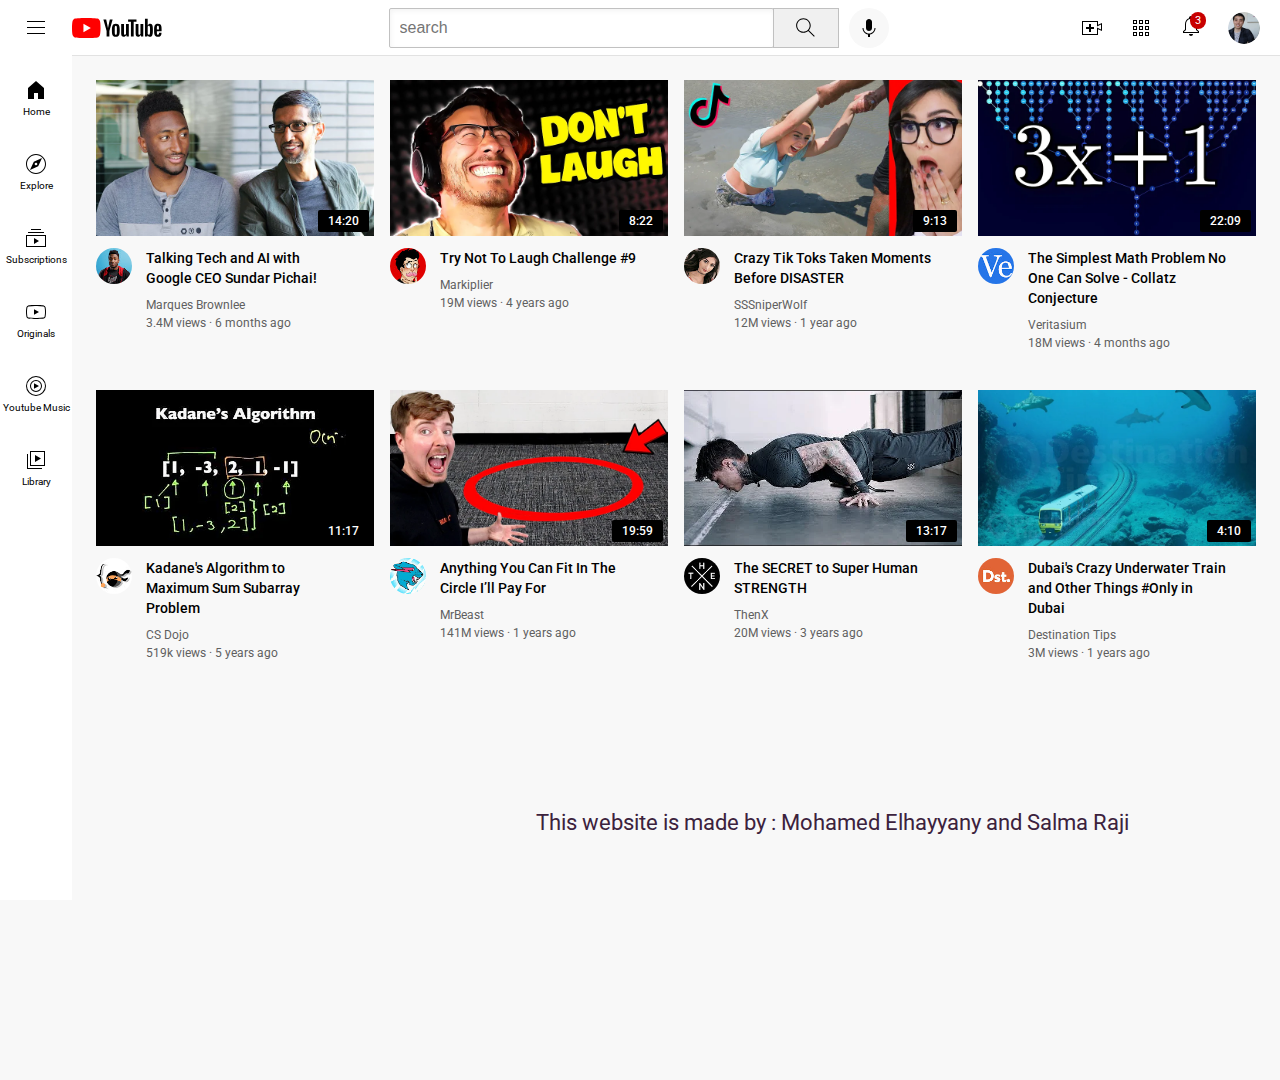
<file: index.html>
<!DOCTYPE html>
<html>
  <head><meta charset="utf-8">
    
      <title>youtube.com clone</title>

      <link rel="preconnect" href="https://fonts.googleapis.com">
  <link rel="preconnect" href="https://fonts.gstatic.com" crossorigin="">
  <link href="https://fonts.googleapis.com/css2?family=Roboto:wght@400;500;700&amp;display=swap" rel="stylesheet">

  <link rel="stylesheet" href="styles/general.css">
  <link rel="stylesheet" href="styles/video.css">
  <link rel="stylesheet" href="styles/header.css">
  <link rel="stylesheet" href="styles/sidebar.css">
   </head>
<body >
  
    </style>
  </div>
    
    <div class="header">
      <div class="left-section">
        <img class="hamburger-menu" src="icons/hamburger-menu.svg">
        <img class="youtube-logo" src="icons/youtube-logo.svg">
      </div>
      <div class="middle-section"> 
        <input class="search-bar" type="text" placeholder="search">
        <button class="search-button">
          <img class="search-icon" src="icons/search.svg">
          <div class="tooltip">Search</div>
        </button>
        <button class="voice-search-button">
          <img class="voice-search-icon" = src="icons/voice-search-icon.svg">
          <div class="tooltip">Search with your voice</div>
        </button>
      </div>
      <div class="right-section">
        <img class="upload-icon" src="icons/upload.svg">
        <img class="youtube-apps-icon" src="icons/youtube-apps.svg">
        <div class="notifications-icon-container">
          <img class="notifications-icon" src="icons/notifications.svg">
          <div class="notifications-count">3</div>
        </div>
        
        <img class="current-user-pic" src="chanel-pictures/my-channel.jpeg">
      </div>
     
    </div>
    <div class="sidebar">
      <div class="sidebar-link"><img src="icons/home.svg">
      <div>Home</div>
      </div>
      <div class="sidebar-link"><img src="icons/explore.svg">
      <div>Explore</div>
      </div>
      <div class="sidebar-link"><img src="icons/subscriptions.svg">
      <div>Subscriptions</div>
      </div>
      <div class="sidebar-link"><img src="icons/originals.svg">
      <div>Originals</div>
      </div>
      <div class="sidebar-link"><img src="icons/youtube-music.svg">
      <div>Youtube Music</div>
      </div>
      <div class="sidebar-link"><img src="icons/library.svg">
      <div>Library</div>
      </div>
    </div>
    
    <div class="video-grid">
      <div 
      class="video-preview">
         <div class="thumbnail-row"> 
           <img class="thumbnail" 
           src="thumbnails/thumbnail-1.webp">
           <div class="video-time">
            14:20</div>
         </div>
       <div class="video-info-grid">  
        <div class="channel-pic">
           <img class="profile-pic" src="chanel-pictures/channel-1.jpeg">
         </div>
         <div class="video-info">
       
             <p class="video-title">
             Talking Tech and AI with Google CEO Sundar Pichai!
           </p>
           <p class="video-author">
             Marques Brownlee 
           </p>
           <p class="video-stats">
             3.4M views · 6 months ago
           </p>
           </div>
         </div>
       </div>
       <div
        class="video-preview">
              <div class="thumbnail-row"> 
                <img class="thumbnail" 
                src="thumbnails/thumbnail-2.webp">
                <div class="video-time2">
                  8:22
                </div>
              </div>
           <div class="video-info-grid">
              <div class="channel-pic">
                <img class="profile-pic" src="chanel-pictures/channel-2.jpeg">
              </div>
              <div class="video-info">
                <p class="video-title">
                Try Not To Laugh Challenge #9
              </p>
              <p class="video-author">
               Markiplier 
              </p>
              <p class="video-stats">
               19M views · 4 years ago
              </p>
                 </div>
           </div>
       </div>          
   
   
       <div 
      class="video-preview">
         <div class="thumbnail-row"> 
           <img class="thumbnail" 
           src="thumbnails/thumbnail-3.webp">
           <div class="video-time3">
            9:13
           </div>
         </div>
       <div class="video-info-grid">  
        <div class="channel-pic">
           <img class="profile-pic" src="chanel-pictures/channel-3.jpeg">
         </div>
         <div class="video-info">
       
             <p class="video-title">
             Crazy Tik Toks Taken Moments Before DISASTER
           </p>
           <p class="video-author">
            SSSniperWolf 
           </p>
           <p class="video-stats">
             12M views · 1 year ago
           </p>
           </div>
         </div>
       </div>
       <div
        class="video-preview">
              <div class="thumbnail-row"> 
                <img class="thumbnail" 
                src="thumbnails/thumbnail-4.webp">
                <div class="video-time4">
                  22:09
                 </div>
              </div>
           <div class="video-info-grid">
              <div class="channel-pic">
                <img class="profile-pic" src="chanel-pictures/channel-4.jpeg">
              </div>
              <div class="video-info">
                <p class="video-title">
                The Simplest Math Problem No One Can Solve - Collatz Conjecture </p>
              <p class="video-author">
               Veritasium 
              </p>
              <p class="video-stats">
               18M views · 4 months ago
              </p>
                 </div>
           </div>
       </div>          
   
   
       <div 
      class="video-preview">
         <div class="thumbnail-row"> 
           <img class="thumbnail" 
           src="thumbnails/thumbnail-5.webp">
           <div class="video-time5">
            11:17
           </div>
         </div>
       <div class="video-info-grid">  
        <div class="channel-pic">
           <img class="profile-pic" src="chanel-pictures/channel-5.jpeg">
         </div>
         <div class="video-info">
       
             <p class="video-title">
             Kadane's Algorithm to Maximum Sum Subarray Problem
           </p>
           <p class="video-author">
             CS Dojo 
           </p>
           <p class="video-stats">
             519k views · 5 years ago
           </p>
           </div>
         </div>
       </div>
       <div
        class="video-preview">
              <div class="thumbnail-row"> 
                <img class="thumbnail" 
                src="thumbnails/thumbnail-6.webp">
                <div class="video-time6">
                  19:59
                </div>
              </div>
           <div class="video-info-grid">
              <div class="channel-pic">
                <img class="profile-pic" src="chanel-pictures/channel-6.jpeg">
              </div>
              <div class="video-info">
                <p class="video-title">
                Anything You Can Fit In The Circle I’ll Pay For
              </p>
              <p class="video-author">
               MrBeast 
              </p>
              <p class="video-stats">
               141M views · 1 years ago
              </p>
                 </div>
           </div>
       </div>          
       <div
       class="video-preview">
             <div class="thumbnail-row"> 
               <img class="thumbnail" 
               src="thumbnails/thumbnail-9.webp">
               <div class="video-time7">
                 13:17
               </div>
             </div>
          <div class="video-info-grid">
             <div class="channel-pic">
               <img class="profile-pic" src="chanel-pictures/channel-9.jpeg">
             </div>
             <div class="video-info">
               <p class="video-title">                
                The SECRET to Super Human STRENGTH 
             </p>
             <p class="video-author">
              ThenX
             </p>
             <p class="video-stats">
              20M views · 3 years ago
             </p>
                </div>
          </div>
      </div>  
      <div
      class="video-preview">
            <div class="thumbnail-row"> 
              <img class="thumbnail" 
              src="thumbnails/thumbnail-11.webp">
              <div class="video-time6">
                4:10
              </div>
            </div>
         <div class="video-info-grid">
            <div class="channel-pic">
              <img class="profile-pic" src="chanel-pictures/channel-11.jpeg">
            </div>
            <div class="video-info">
              <p class="video-title">
              Dubai's Crazy Underwater Train and Other Things #Only in Dubai
            </p>
            <p class="video-author">
              Destination Tips 
            </p>
            <p class="video-stats">
             3M views · 1 years ago
            </p>
               </div>
         </div>
     </div>  
    </div>
    <div class="copyrights">
      <p>This website is made by : Mohamed Elhayyany and Salma Raji</p>
    </div>
   

  </body>

</html>
</file>
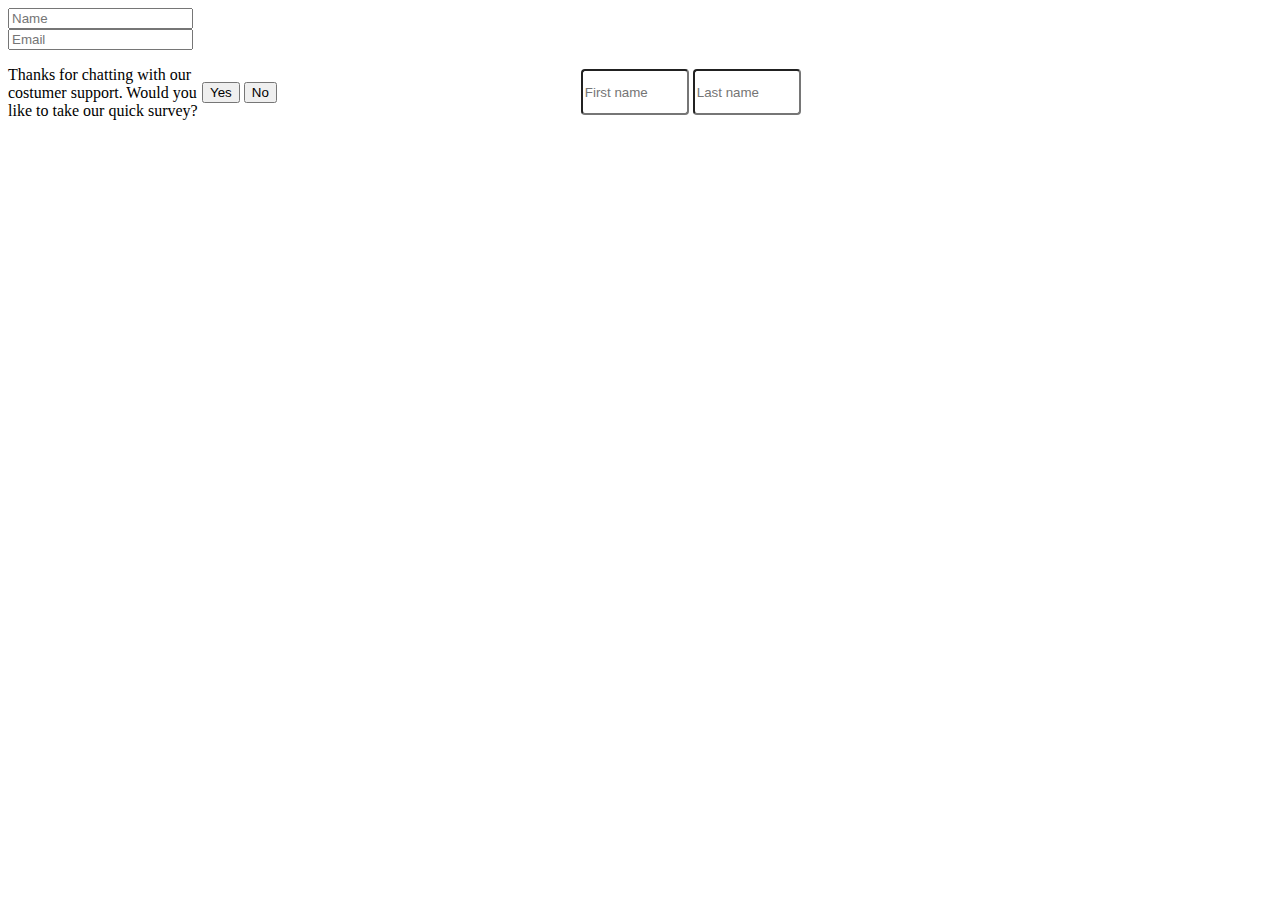
<file: exercises/exercises.html>
<!DOCTYPE html>
<html>
<head>
  <title>exercises</title>
<style>
  .Name-box,.Email-box{
   display: block;
  }
  .text{
    width: 190px;
    display: inline-block;
    vertical-align: middle;
  }
  .first-name,.last-name{
    width: 100px;
    height: 40px;
    display: inline-block;
    border-radius: 4px;
    

  }
  .first-name{
  
  }
  .No-button{
    margin-right: 300px;
  }

</style>
</head>

<body>
  <input class="Name-box" type="text" placeholder="Name">
  <input class="Email-box" type="text" placeholder="Email">
  <p class="text">Thanks for chatting with our costumer support.
     Would you like to take our quick survey?</p>
  <button class="yes-button">Yes</button>
  <button class="No-button">No</button>
  <input class="first-name" type="text" placeholder="First name"> 
  <input class="last-name" type="text" placeholder="Last name"> 

</body>

</html>
</file>
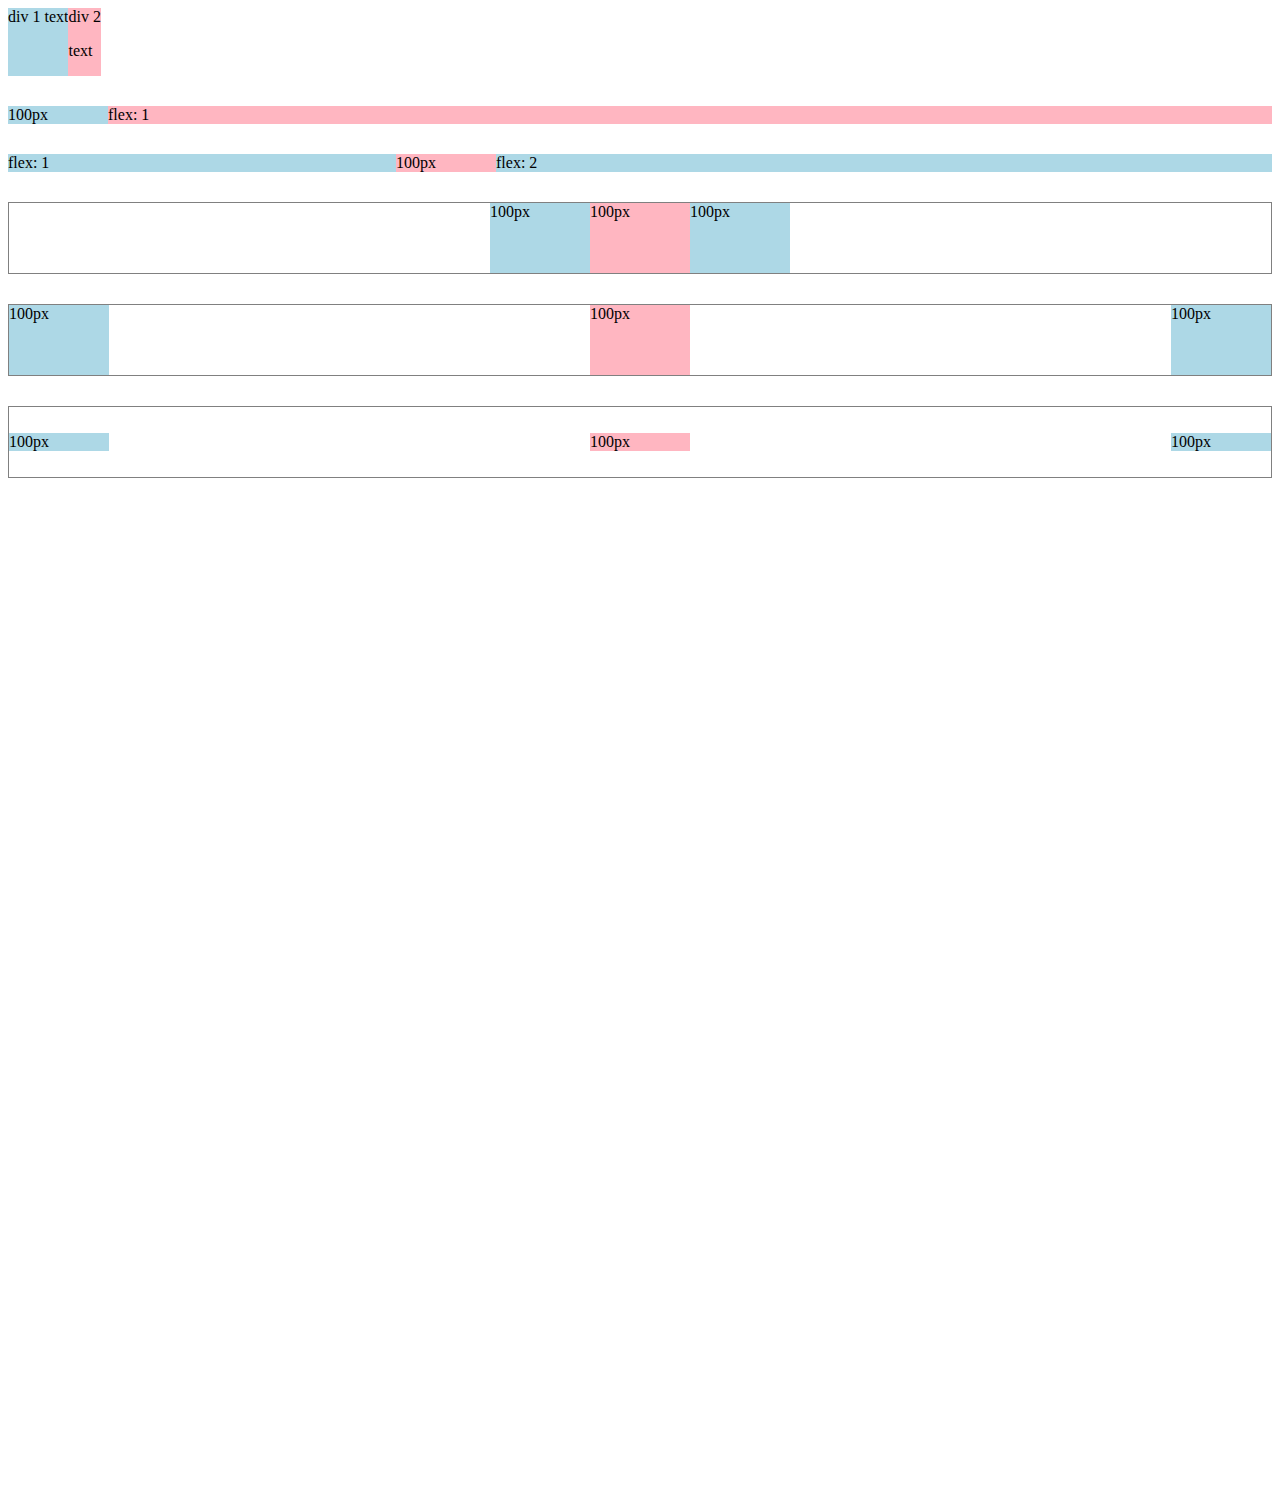
<file: exercises/flexbox.html>
<!DOCTYPE html>
<html>
  <head>
    <title>Flexbox-practice</title>
  </head>
  <body style="padding-bottom: 1000px;">
    <div style="display:flex;
                flex-direction: row;">
    </div>
    <div style="display:flex;
               flex-direction: row;">
      <div style="background-color: lightblue;">div 1 text</div>
      <div style="background-color: lightpink;">div 2 <p>text</p> </div>
    </div>


    <div style="display:flex;
                flex-direction: row;
                margin-top: 30px;">
      <div style="background-color: lightblue;width: 100px;">
                  100px</div>
      <div style="background-color: lightpink;
                  flex: 1;"> flex: 1</div>
    </div>

     <div style="display:flex;
          flex-direction: row;
          margin-top: 30px;">
      <div style="background-color: lightblue;flex: 1;">
            flex: 1</div>
      <div style="background-color: lightpink;
            width: 100px;"> 100px</div>
      <div style="background-color: lightblue;
            flex: 2;"> flex: 2</div>
    </div>
    <div style="display:flex;
          height: 70px;
          border-width: 1px;
          border-style: solid;
          border-color: gray;
          flex-direction: row;
          margin-top: 30px;
          justify-content: center;">
      <div style="background-color: lightblue;width: 100px;">
            100px</div>
      <div style="background-color: lightpink;
            width:100px;"> 100px</div>
      <div style="background-color: lightblue;
            width: 100px;;"> 100px</div>
    </div>

    <div style="display:flex;
          height: 70px;
          border-width: 1px;
          border-style: solid;
          border-color: gray;
          flex-direction: row;
          margin-top: 30px;
          justify-content: space-between;">
      <div style="background-color: lightblue;width: 100px;">
            100px</div>
      <div style="background-color: lightpink;
            width:100px;"> 100px</div>
      <div style="background-color: lightblue;
            width: 100px;;"> 100px</div>
    </div>


    <div style="display:flex;
          height: 70px;
          border-width: 1px;
          border-style: solid;
          border-color: gray;
          flex-direction: row;
          margin-top: 30px;
          justify-content: space-between;
          align-items: center;">
      <div style="background-color: lightblue;width: 100px;">
            100px</div>
      <div style="background-color: lightpink;
            width:100px;"> 100px</div>
      <div style="background-color: lightblue;
            width: 100px;;"> 100px</div>
    </div>

  </body>
</html>
</file>
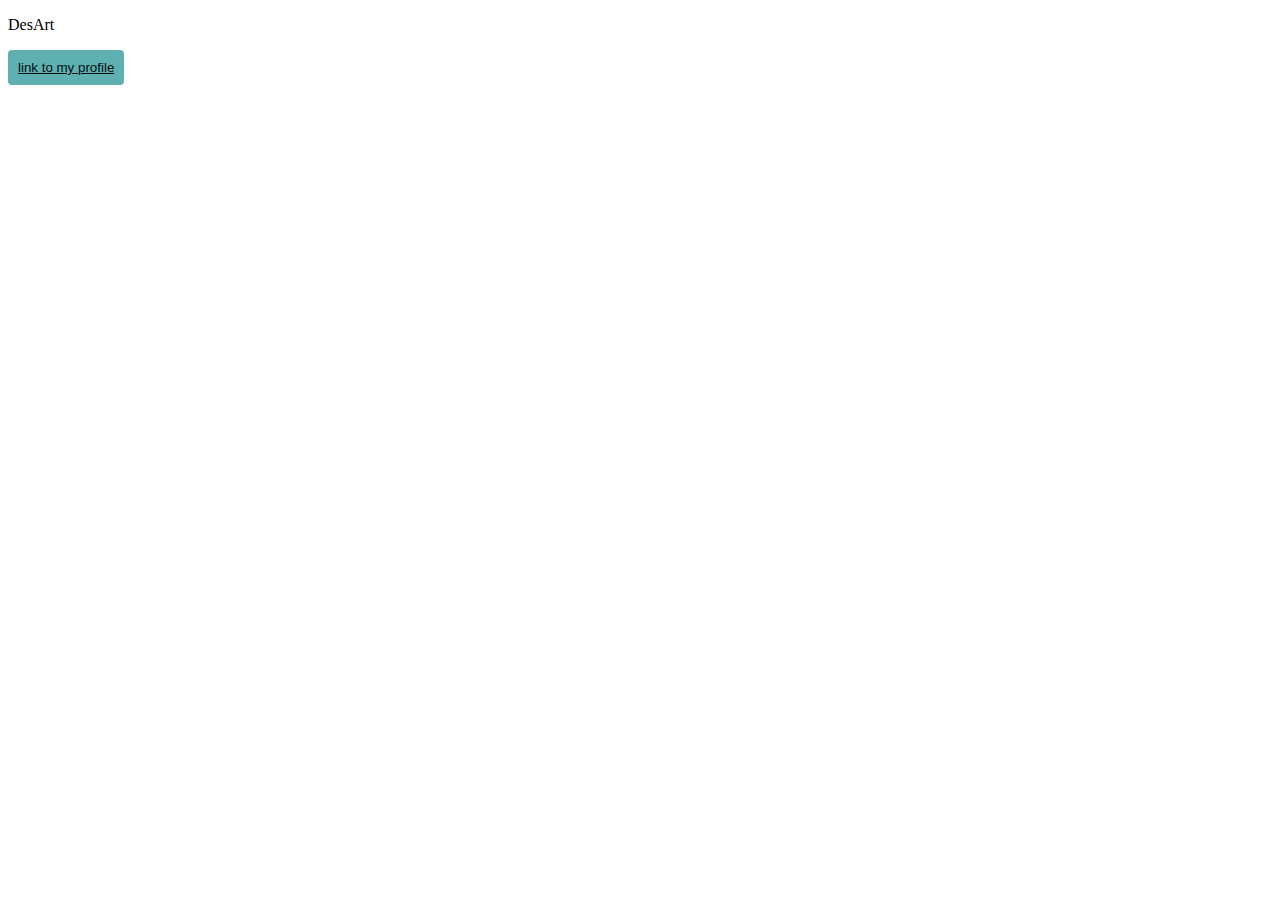
<file: exercises/website.html>
<!DOCTYPE html>
<html>
  <head>
    <title>First website</title>
  </head>
  <style>
    .button{
      background-color: rgb(95, 177, 177);
      color: lightcoral;
      padding: 10px;
      border-radius: 4px;
      border: none;
      cursor: pointer;
    }
  </style>
  <body>
    
    <p>
      DesArt
    </p>
    <button class="button">
      <a style="color: rgb(2, 13, 19);"
               href="https://www.fiverr.com/mohamede
              lhay?up_rollout=true" target="_blank">
            link to my profile
     </a>
    </button>

  </body>
</html>
</file>
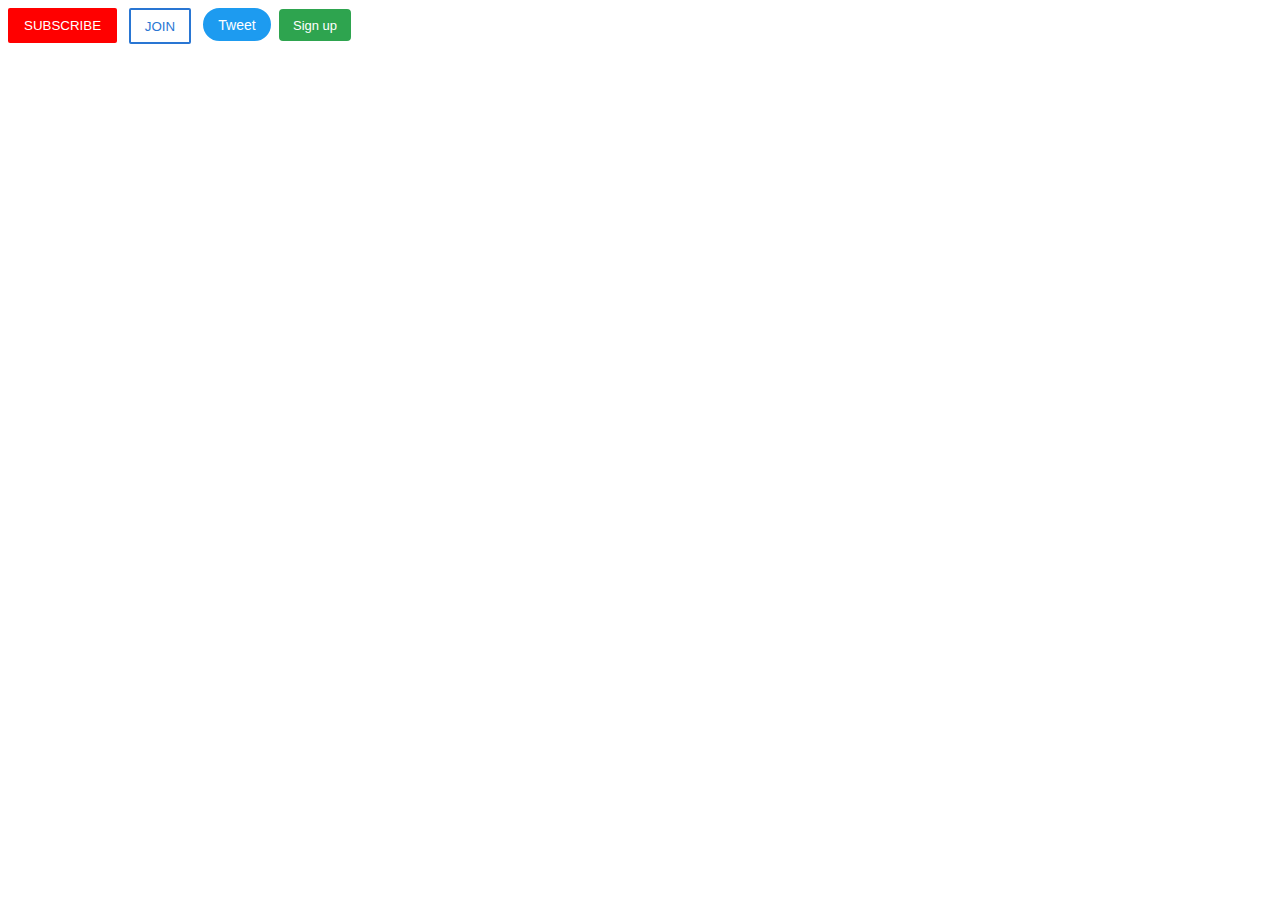
<file: intro-to-html/buttons.html>
<!DOCTYPE html>
<html>
  <head>
    <title>buttons styles</title>
    <link rel="stylesheet" href="buttons.css">

  </head>


  <body></body>

</html>


<button class="subscribe-button">
  SUBSCRIBE</button>
<button class="join-button">
  JOIN</button>
<button class="Tweet-button">
  Tweet</button>
  <button class="github">Sign up</button>
</file>
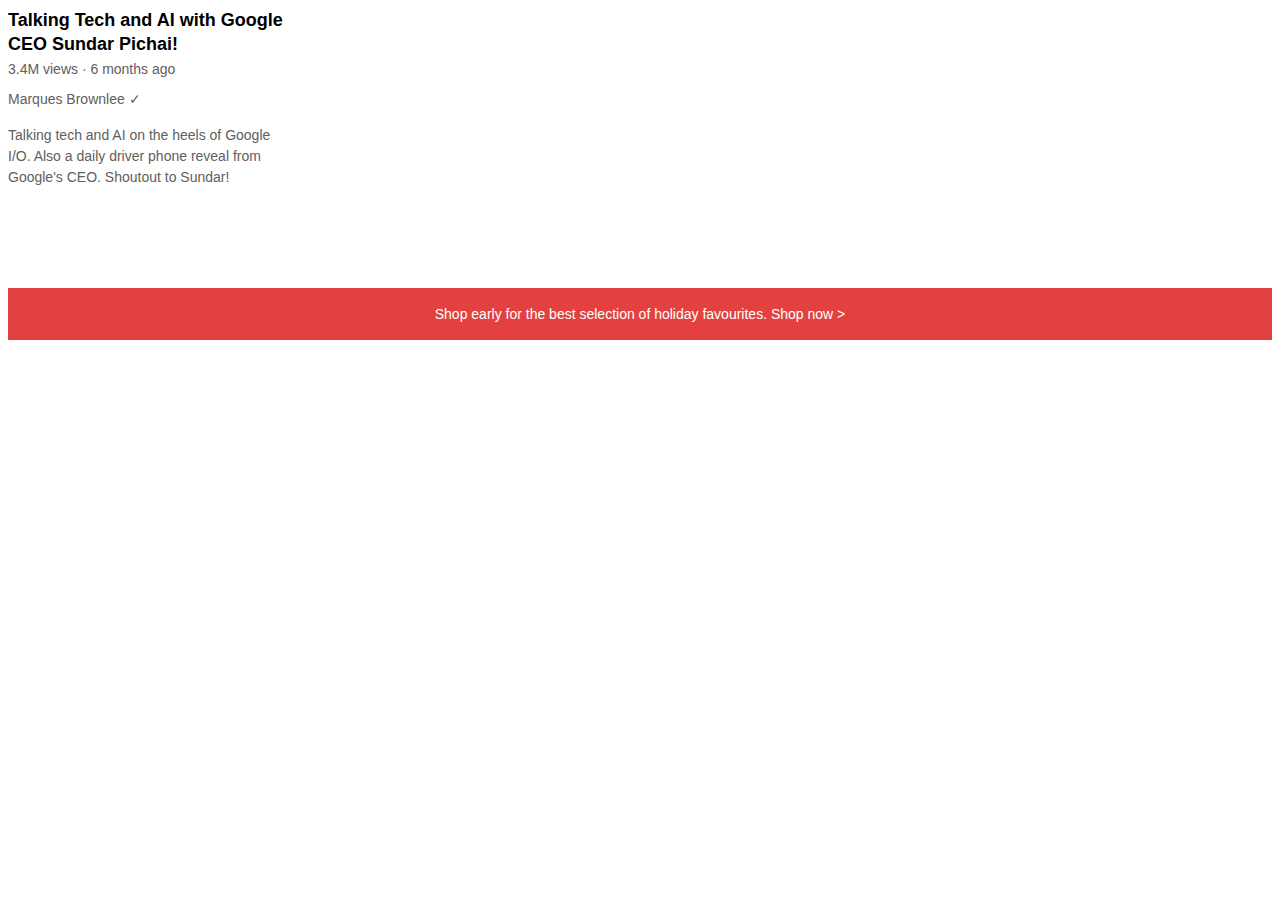
<file: intro-to-html/text.html>
<!DOCTYPE html>
<html>
  

  <head>
    <title>Text practice</title>
    <link rel="stylesheet" href="text.css">

   </head>

 </html>

<p class="video-title">
  Talking Tech and AI with Google CEO Sundar Pichai!
</p>

<p class="video-stats">
  3.4M views &#183; 6 months ago
</p>

<p class="video-author">
  Marques Brownlee &#10003;
</p>

<p class="video-description">
  Talking tech and AI on the heels of Google I/O. Also 
  a daily driver phone reveal from Google's CEO. 
  Shoutout to Sundar!
</p>

<P class="apple">
  Shop early for the best selection of 
  holiday favourites. <span class="span-shopnow">
    Shop now</span>  &#62;
</P>
</file>
<file: styles/general.css>
p{
  font-family: roboto,arial;
  margin-top: 0;
  margin-bottom: 0;
}
body{
  margin: 0;
  height: 1000px;
  padding-top:80px;
  padding-left: 96px;
  padding-right: 24px;
  background-color: rgb(248, 248, 248);
  font-family: roboto,arial;
}
</file>
<file: styles/video.css>
.video-author,.profile-pic,.thumbnail,.video-title{
  cursor: pointer;
  
}
.thumbnail{
  width: 100%;  

}

.video-title{
  margin-top: 0px;
  font-size: 14px;
  font-weight: 500;
  line-height: 20px;
  margin-bottom: 10px;
  
}
.video-author,.video-stats{
  font-size: 12px;
  color: rgb(96, 96, 96);

}
.video-author{
  margin-bottom: 4px;
}

.video-info-grid{
  display: grid;
  grid-template-columns: 50px 1fr;
}
.video-grid{
  display: grid;
  grid-template-columns: 1fr 1fr 1fr;
  column-gap: 16px;
  row-gap: 40px;
}
.channel-pic{
  width: 50px;
  vertical-align: top;

}
.video-info{
  display: inline-block;
  width: 200px;

}
.profile-pic{
  width: 36px;
  border-radius: 50px;
}
.thumbnail-row{
  margin-bottom: 8px;
  position: relative;
}
.video-time,.video-time2,.video-time3,
.video-time4,.video-time5,.video-time6,.video-time7{
  background-color: black;
  color: white;
  position: absolute;
  bottom: 8px;
  right: 5px;
  font-size: 12px;
  font-weight: 500;
  padding: 4px 10px;
  border-radius: 2px;

}
@media (max-width: 700px) {
  .video-grid{
    grid-template-columns: 1fr 1fr;
  }
}
@media(min-width:701px) and (max-width:999px){
  .video-grid{
    grid-template-columns: 1fr 1fr 1fr;
  }
}
@media (min-width:1000px){
  .video-grid{
    grid-template-columns: 1fr 1fr 1fr 1fr;
  }
}
.copyrights{
  margin-top:150px;
  margin-left: 440px;
  margin-bottom: 20px;
  color: rgb(60, 34, 61);
  font-size: 22px;
}
@media (orientation:portrait){
  .copyrights{
    margin-top:200px;
    margin-left: 140px;
    margin-bottom: 20px;
    color: rgb(60, 34, 61);
    font-size: 10px;
  }
}

.background-img{
  background-image: url('.thumbnails/patternpad1.svg');
  background-size: contain;
  width: 200px;
  height: 200px;
}
</file>
<file: styles/header.css>
.main-header {
  background-image: url(../img/bb-background2.png);
  background-repeat: no-repeat;
  background-position: center;
  background-size: cover;
  width: 100%;
  height: 100%;
}

h1.logo {
  text-indent: -9999px;
  height:115px;
  margin-top: 10%;
}


.header{
  height: 55px;
  display: flex;
  flex-direction: row;
  justify-content: space-between;
  background-color: white;
  z-index: 100;

  position: fixed;
  top: 0;
  right: 0;
  left: 0;
  border-bottom-width: 1px;
  border-bottom-style: solid;
  border-bottom-color: rgb(226, 226, 226);

}
.left-section{
  align-items: center;
  display: flex;
}
.middle-section{
  flex: 1;
  margin-left: 70px;
  margin-right: 35px;
  max-width: 500px;
  display: flex;
  align-items: center;

}
.search-bar{
  flex: 1;
  width: 0;
  height: 36px;
  padding-left:10px ;
  font-size: 16px;
  border-width: 1px;
  border-style: solid;
  border-color: rgb(193, 193, 193);
  border-radius: 2px;
  box-shadow: inset 1px 2px 5px rgba(0, 0, 0, 0.05);
}
.search-bar::placeholder{
  font-size: 16px;
}
.search-button{
  height: 40px;
  width: 66px;
  background-color: rgb(240, 240, 240);
  border-width: 1px;
  border-style: solid;
  border-color: rgb(192, 192, 192);
  margin-left: -1px;
  margin-right: 10px;
  cursor: pointer;

}
.search-button,.voice-search-button{
  position: relative;
  display: flex;
  justify-content: center;
  align-items: center;
  
}

.voice-search-button{
  height: 40px;
  width: 40px;
  border-radius: 20px;
  border: none;
  background-color: rgb(248, 248, 248);
  cursor: pointer;
  
}

.search-icon{
  height: 25px;

}

.search-button .tooltip,
.voice-search-button .tooltip{
  position: absolute;
  background-color: gray;
  color: white;
  padding-top: 4px;
  padding-bottom: 4px;
  padding-left: 8px;
  padding-right: 8px;
  border-radius: 2px;
  font-size: 12px;
  bottom: -30px;
  opacity: 0;
  pointer-events: none;
  white-space: nowrap;
}
.search-button:hover .tooltip,
.voice-search-button:hover .tooltip{
  opacity: 1;
  transition: opacity 0.15s;
}

.voice-search-icon{
  height: 24px;

}
.right-section{
  margin-right: 20px;
  width: 180px;
  display: flex;
  align-items: center;
  justify-content: space-between;
  flex-shrink: 0;
}
.hamburger-menu{
  height: 24px;
  margin-left: 24px;
  margin-right: 24px;
}
.youtube-logo{
  height: 20px;
}
.upload-icon{
  height: 24px;
}
.youtube-apps-icon{
  height: 24px;
}
.notifications-icon{
  height: 24px;
}
.notifications-icon-container{
  position: relative;
}
.notifications-count{
  position: absolute;
  background-color: rgb(200, 0, 0);
  top: -2px;
  right: -3px;
  color: white;
  font-size: 11px;
  padding-left: 5px;
  padding-right: 5px;
  padding-top:2px;
  padding-bottom: 2px;
  border-radius: 10px;
}
.current-user-pic{
  height: 32px;
  border-radius: 16px;
}
.upload-icon,.current-user-pic,.hamburger-menu,
.notifications-count,.notifications-icon,
.youtube-apps-icon,.youtube-logo{
  cursor: pointer;
}
</file>
<file: styles/sidebar.css>
.sidebar{
  position: fixed;
  left: 0;
  bottom: 0;
  top: 55px;
  background-color: white;
  width: 72px;
  z-index: 200;
  padding-top: 5px;
}
.sidebar-link{
  height: 74px;
  display: flex;
  justify-content: center;
  align-items: center;
  flex-direction: column;
  cursor: pointer;

}
.sidebar-link:hover{
  background-color: rgb(235, 235, 235);
}
.sidebar-link img {
  height: 24px;
  margin-bottom: 4px;
}
.sidebar-link div{
  font-size: 10px;
}
</file>
<file: intro-to-html/buttons.css>
.subscribe-button {
  background-color: red;
  color: white;
  border: none;
  padding-top: 10px;
  padding-bottom: 10px;
  padding-left: 16px;
  padding-right: 16px;
  border-radius: 2px;
  cursor: pointer;
  margin-right: 8px;
  transition: opacity 0.15s;
  vertical-align: top;

}

.subscribe-button:hover{
  opacity: 0.8;

}

.subscribe-button:active{
  opacity: 0.5;

}


.join-button{
  background-color: white;
  border-color: rgb(41, 118, 211);
  border-style: solid;
  border-width: 2px;
  color: rgb(41, 118, 211);
  height: 36px;
  width: 62px;
  border-radius: 2px;
  cursor: pointer;
  margin-right: 8px;
  transition: background-color 0.5s,color 0.5s;
  vertical-align: top;
}

.join-button:hover{
  background-color: rgb(41, 118, 211);
  color: white;
  
}

.join-button:active{
  opacity: 0.7;

}

.Tweet-button{
  background-color: #1d9bf0;
  border-color: #1d9bf0;
  border-style: solid;
  color: white;
  height: 33px;
  width: 68px;
  font-size: 14px;
  border-radius: 18px;
  cursor: pointer;
  transition: box-shadow 0.15s;
  vertical-align: auto;

}

.Tweet-button:hover {
  box-shadow: 5px 5px 10px rgba(0, 0, 0, 0.15);

}

.github{
  background-color: rgb(46, 164, 79);
  color: white;
  border-color: rgb(46, 164, 79);
  border-style: solid;
  border-width: 2px;
  height: 32px;
  width: 72px;
  font-size: 13px;
  margin-left: 4px;
  border-radius: 4px;
  cursor: pointer;
  vertical-align: auto;
  
}
</file>
<file: intro-to-html/text.css>
p{
  font-family: arial;
  margin-top: 0px;
}

.video-title {
  font-weight: bold;
  font-size: 18px;
  width: 300px;
  line-height: 24px;
  margin-bottom: 5px;
  

}

.video-stats{
  font-size: 14px;
  color: #606060;

}

.video-author {
  font-size: 14px;
  color: #606060;

}

.video-description {
  font-size: 14px;
  color: #606060;
  margin-top: 18px;
  width: 280px;
  line-height: 21px;
  margin-bottom: 100px;

}

.apple {
  font-size: 14px;
  background-color: #e34140;
  color: white;
  text-align: center;
  padding: 18px;

}

.span-shopnow:hover{
  text-decoration: underline; 
  cursor: pointer;
}
</file>
